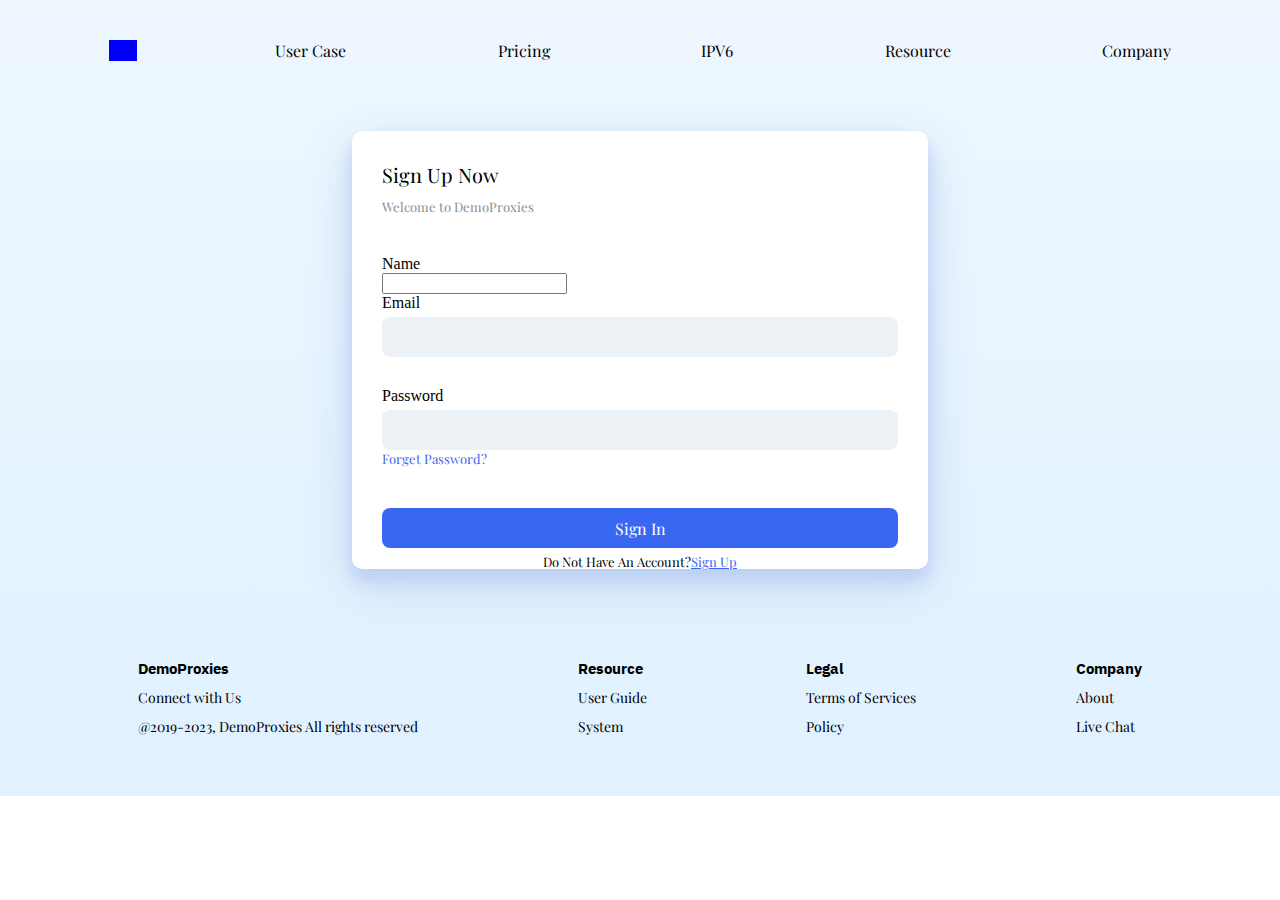
<file: aa.html>
<!DOCTYPE html>
<html>

<head>
    <title>signin</title>
    <meta charset="utf-8">
    <meta name="viewport" content="width=device-width, initial-scale=1.0">
    <link rel="stylesheet" href="signin.css">
</head>

<body>
    <!-- nav -->
    <div class="nav">
        <div id="logo">
            <a href="#">logo</a>
        </div>
        <div id="links">
            <a href="#">User Case</a>
            <a href="#">Pricing</a>
            <a href="#">IPV6</a>
            <a href="#">Resource</a>
            <a href="#">Company</a>
        </div>
    </div>
    <!-- signin form -->
    <div id="signinPart">
        <div id="signinBlock">
            <div id="signinTitle">Sign Up Now</div>
            <div id="signinsubTitle">Welcome to DemoProxies</div>
            <form id="signinform" action="#">
                <label for="name">Name</label><br>
                <input type="name" name="signupname"><br>
                <label for="email">Email</label><br>
                <input type="email" name="signupemail"><br>
                <label for="password">Password</label><br>
                <input type="password" name="password"><br>
                <a rel="#">Forget Password?</a>
                <input type="submit" value="Sign In">
            </form>
            <div id="donthaveacc">
                Do Not Have An Account?<a href="/signup.html" style="color: #3A67F2;">Sign Up</a>
            </div>
        </div>

    </div>
    <!-- footer -->
    <div id="footer">
        <div id="footerBlock">
            <ul class="column">
                <li class="subTitle">DemoProxies</li>
                <li class="content">Connect with Us</li>
                <li class="content">@2019-2023, DemoProxies All rights reserved</li>
            </ul>
            <ul class="column">
                <li class="subTitle">Resource</li>
                <li class="content">User Guide</li>
                <li class="content">System</li>
            </ul>
            <ul class="column">
                <li class="subTitle">Legal</li>
                <li class="content">Terms of Services</li>
                <li class="content">Policy</li>
            </ul>
            <ul class="column">
                <li class="subTitle">Company</li>
                <li class="content">About</li>
                <li class="content">Live Chat</li>
            </ul>
        </div>
    </div>


</body>



</html>
</file>
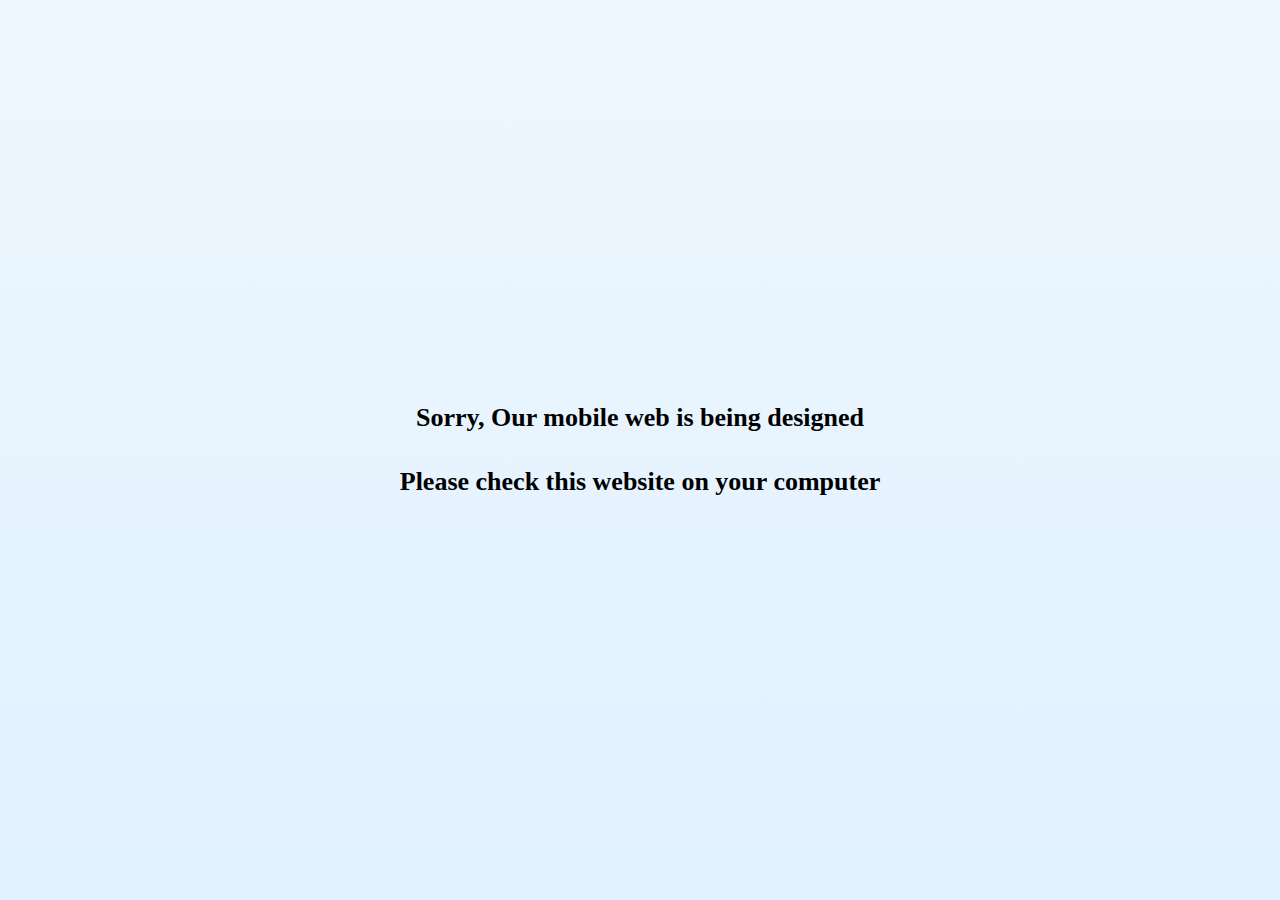
<file: mobile.html>
<!DOCTYPE html>
<html>
<head>
    <title>DemoProxies</title>
    <meta charset="utf-8">
    <meta name="viewport" content="width=device-width, initial-scale=1.0">
    <link rel="stylesheet" href="mobile.css">

</head>
<body>
    <h1>Sorry, Our mobile web is being designed</h1>
    <h1>Please check this website on your computer</h1>
</body>
</html>
</file>
<file: signin.css>
@font-face {
    font-family: 'Playfair Display';
    src: url('resource/font1/static/PlayfairDisplay-Regular.ttf');
}

@font-face {
    font-family: 'Roboto';
    src: url('resource/font2/IBMPlexSans-Bold.ttf');
}

:root {
    --font: 'Playfair Display';
    --font-bold: 'Roboto';
}

body {
    margin: 0;
    padding: 0;
    background: linear-gradient(#EEF7FE, #E0F1FF);
    background-repeat: no-repeat;
    height: 100lvh;
}

/* nav */
.nav {
    display: flex;
    justify-content: space-around;
    padding: 40px;
}

.nav a {
    text-decoration: none;
}

.nav #logo {
    background-color: blue;
}

.nav #links {
    display: flex;
    width: 70vw;
    justify-content: space-between;
}

.nav #links a {
    font-family: var(--font);
    color: black;
    transition-duration: 0.4s;
}

.nav #links a:hover {
    color: #434BF4;
}
#links .Menu{
    display: none;
}

/* signin form */
#signinPart {
    display: flex;
    justify-content: center;
    height: 70%;
    align-items: center;
}

#signinBlock {
    background-color: white;
    width: 45vw;
    height: 438px;
    text-align: left;
    box-sizing: border-box;
    padding: 30px;
    border-radius: 10px;
    margin: 30px 0;
    min-width: 265px;
    box-shadow: 0 12px 16px 0px rgb(189, 209, 243), 0px 17px 50px 0px rgb(199, 215, 243);

}

#signinTitle {
    font-family: var(--font);
    font-size: 20px;
}

#signinsubTitle {
    font-family: var(--font);
    font-size: 13px;
    color: #898d92;
    margin-bottom: 40px;
    margin-top: 10px;
}

input[type=email] {
    box-sizing: border-box;
    width: 100%;
    margin-bottom: 30px;
    margin-top: 5px;
    height: 40px;
    border-radius: 8px;
    background-color: #EDF2F7;
    border: none;
}

input[type=password] {
    box-sizing: border-box;
    width: 100%;
    margin-top: 5px;
    height: 40px;
    border-radius: 8px;
    background-color: #EDF2F7;
    border: none;
}

#signinform a {
    text-decoration: none;
    font-family: var(--font);
    font-size: small;
    color: #3A67F2;
    /* background-color: red; */
    cursor: pointer;
}

input[type=submit] {
    border: none;
    background-color: #3A67F2;
    width: 100%;
    height: 40px;
    font-family: var(--font);
    font-size: medium;
    color: white;
    border-radius: 8px;
    margin-bottom: 5px;
    margin-top: 40px;
    cursor: pointer;
}

#donthaveacc {
    font-family: var(--font);
    font-size: small;
    text-align: center;
}


/* footer */
#footer {
    display: flex;
    justify-content: center;
    position: absolute;
    bottom: 0;
    width: 100%;
}

#footerBlock {
    display: flex;
    justify-content: space-between;
    width: 80%;
    box-sizing: border-box;
    margin: 50px;
}

#footerBlock .column {
    list-style-type: none;
    margin: 0;
    padding: 0;
}


#footerBlock li {
    margin: 10px;
}

#footerBlock .subTitle {
    font-family: var(--font-bold);
    font-size: 15px;
}

#footerBlock .content {
    font-family: var(--font);
    font-size: 14px;
}


/* mobile */
@media all and (max-height:900px) {
    #footer {
        position: relative;
    }

    body {
        height: auto;
    }
}
/*  */

@media all and (max-height:823px) {
    #footer {
        position: relative;
    }

    body {
        height: auto;
    }
}

@media all and (max-width: 863px) {
    #links .Menu {
        display: flex;
    }

    #links a {
        display: none;
    }
}


/* mobile */
@media all and (max-width: 450px) {
    .nav{
        padding: 15px;
    }
    #signinPart {
        height: 47%;
    }

    #signinBlock {
        height: 400px;
        width: 83vw;
    }

    #signinsubTitle {
        margin-bottom: 17px;
    }

    input[type=submit] {
        margin-top: 24px;
    }


    #footerBlock {
        margin: 0 auto;
        width: 100% !important;
        flex-direction: column;
        text-align: center;
    }

    #footer {
        position: inherit;
    }
}
</file>
<file: mobile.css>
body{
    text-align: center;
    font-size: small;
    margin: 0;
    padding: 0;
    background: linear-gradient(#EEF7FE,#E0F1FF);
    background-repeat: no-repeat;
    height: 100lvh;
    display: flex;
    flex-direction: column;
    justify-content: center;
}
</file>
